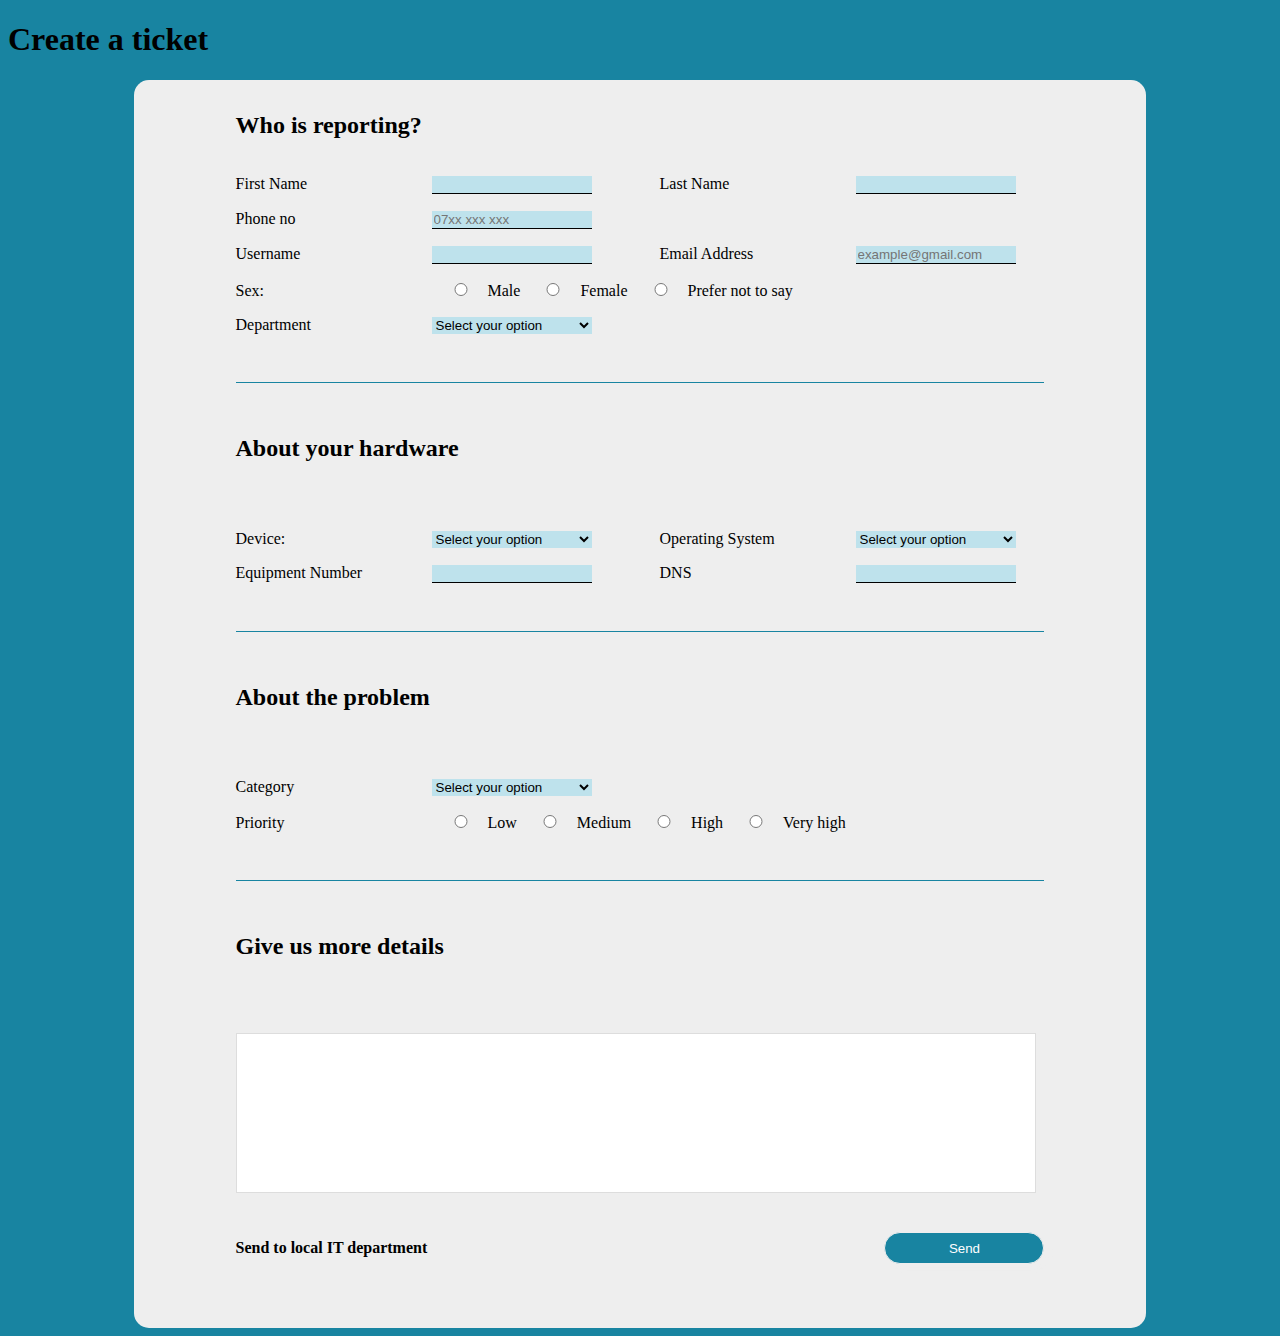
<file: Week 2/Form/index.html>
<!DOCTYPE html>

<html>

<head>
    <meta charset="utf-8">
    <meta http-equiv="X-UA-Compatible" content="IE=edge">
    <title>Form</title>
    <meta name="description" content="">
    <meta name="viewport" content="width=device-width, initial-scale=1">
    <link rel="stylesheet" href="index.css">
</head>

<body>
    <h1>Create a ticket</h1>
    <div class="container">
        <form>
            <h2>Who is reporting?</h2>
            <div class="reporter-info">
                <div class="name">
                    <label for="First Name">First Name</label>
                    <input id="first-name" name="first-name" type="text">


                    <label class="lastname" for="Last Name">Last Name</label>
                    <input id="last-name" name="last-name" type="text">



                </div>

                <div class="phone">
                    <label for="phone">Phone no</label>
                    <input type="tel" id="phone" name="phone" pattern="[0-9]{4}-[0-9]{3}-[0-9]{3}"
                        placeholder="07xx xxx xxx" required>
                </div>

                <div class="username/email">
                    <label for="username">Username</label>
                    <input id="username" name="username" type="text" required>

                    <label class="email" for="Email">Email Address</label>
                    <input id="email" name="email" type="email" placeholder="example@gmail.com">



                </div>

                <div class="sex">
                    <label for="sex">Sex:</label>
                    <input id="sex" name="sex" type="radio" autocomplete="off">Male
                    <input id="sex" name="sex" type="radio" autocomplete="off">Female
                    <input id="sex" name="sex" type="radio" autocomplete="off">Prefer not to say
                </div>

                <div>
                    <label for="department">Department</label>
                    <select id="department" name="department" autocomplete="off">
                        <option value="" disabled selected hidden>Select your option</option>
                        <option value="accounting">Accounting</option>
                        <option value="hr">HR</option>
                        <option value="production-planning">Production Planning</option>
                        <option value="health-and-safety">Health and Safety</option>
                        <option value="finance">Finance</option>
                        <option value="controlling">Controlling</option>
                        <option value="sales">Sales</option>
                        <option value="purchasing">Purchasing</option>

                    </select>
                </div>
            </div>


            <div class="hardware-info">
                <h2 class="h2">About your hardware</h2>
                <div>
                    <label for="device">Device:</label>
                    <select id="device" name="device" autocomplete="off">
                        <option value="" disabled selected hidden>Select your option</option>
                        <option value="smartphone">Smartphone</option>
                        <option value="thin-client">Thin Client</option>
                        <option value="mobile-thin-client">Mobile Thin Client</option>
                        <option value="ms-surface">MS Surface</option>
                    </select>

                    <label class="os" for="operating-system">Operating System</label>
                    <select id="operating-system" name="operating-system" autocomplete="off">
                        <option value="" disabled selected hidden>Select your option</option>
                        <option value="windows">Windows</option>
                        <option value="mac-os">Mac OS</option>
                    </select>

                    <div>

                        <label for="equipment-number">Equipment Number</label>
                        <input id="equipment-number" name="equipment-number" type="text">

                        <label class="dns" for="dns">DNS</label>
                        <input id="dns" name="dns" type="text" >
                    </div>

                </div>

            </div>


            <div class="problem-info">
                <h2 class="h2">About the problem</h2>
                <div>
                    <label for="category">Category</label>
                    <select id="category" name="category" autocomplete="off">
                        <option value="" disabled selected hidden>Select your option</option>
                        <option value="outlook">Outlook/Exchange</option>
                        <option value="smartphone">Smartpone</option>
                        <option value="hardware">Hardware</option>
                        <option value="software">Software</option>
                        <option value="printing">Printing</option>
                        <option value="windows">Windows</option>
                        <option value="citrix">Citrix</option>
                    </select>

                    <div class="priority">
                        <label for="priority">Priority</label>
                        <input type="radio" id="priority" name="priority" autocomplete="off">Low
                        <input type="radio" id="priority" name="priority" autocomplete="off">Medium
                        <input type="radio" id="priority" name="priority" autocomplete="off">High
                        <input type="radio" id="priority" name="priority" autocomplete="off">Very high
                    </div>

                </div>
            </div>

            <div class="description">
                <h2 class="h2">Give us more details</h2>

                <textarea id="description" name="description" maxlength="500"></textarea>
            </div>


        <div class="submit">
                <div class="send">
                <label for="send">Send to local IT department</label>
                <input class="btn" type="button" value="Send">
            </div>
        </div>
                

            

        </form>
    </div>

    <script src="" async defer></script>
</body>

</html>
</file>
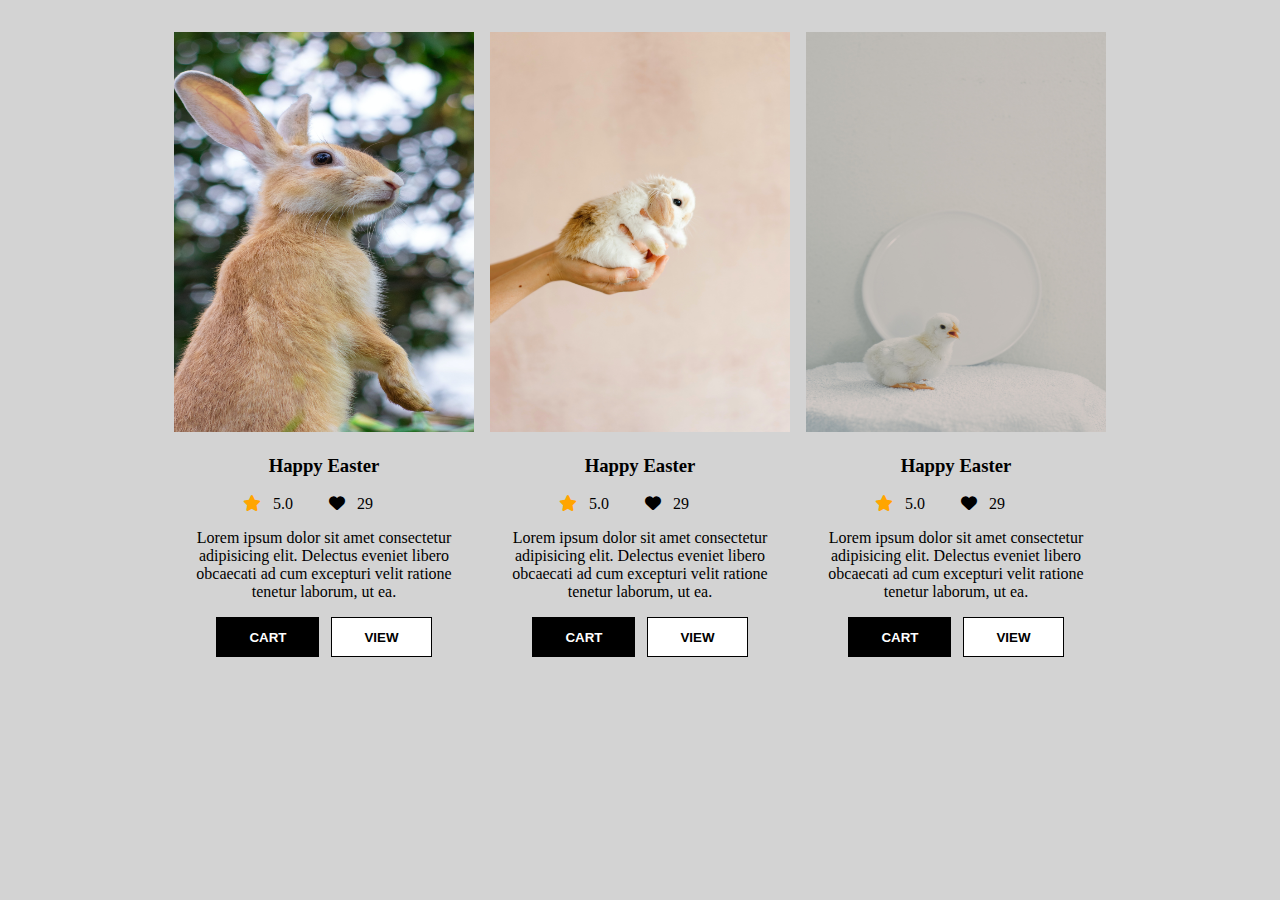
<file: Week 2/Layout ex/index.html>
<!DOCTYPE html>

<html>

<head>
    <meta charset="utf-8">
    <meta http-equiv="X-UA-Compatible" content="IE=edge">
    <title></title>
    <meta name="description" content="">
    <meta name="viewport" content="width=device-width, initial-scale=1">
    <link rel="stylesheet" href="index.css">
    <link rel="stylesheet" href="https://cdnjs.cloudflare.com/ajax/libs/font-awesome/6.1.1/css/all.css">
</head>

<body>

    <div class="container">


        <div class="item item1">
            <img src="layout img/1.jpg">
            <div class="content">
                <h3>Happy Easter</h3>


                <i class="fa fa-star"></i>
                <span>5.0</span>
                <i class="fa fa-heart"></i>
                <span>29</span>



                <p>
                    Lorem ipsum dolor sit amet consectetur adipisicing elit. Delectus eveniet libero obcaecati ad cum
                    excepturi velit ratione tenetur laborum, ut ea.
                </p>

                <button class="cart">CART</button>
                <button class="view">VIEW</button>

            </div>
        </div>


        
        <div class="item item1">
            <img src="layout img/2.jpg">
            <div class="content">
                <h3>Happy Easter</h3>


                <i class="fa fa-star"></i>
                <span>5.0</span>
                <i class="fa fa-heart"></i>
                <span>29</span>



                <p>
                    Lorem ipsum dolor sit amet consectetur adipisicing elit. Delectus eveniet libero obcaecati ad cum
                    excepturi velit ratione tenetur laborum, ut ea.
                </p>

                <button class="cart">CART</button>
                <button class="view">VIEW</button>

            </div>
        </div>


        <div class="item item1">
            <img src="layout img/3.jpg">
            <div class="content">
                <h3>Happy Easter</h3>


                <i class="fa fa-star"></i>
                <span>5.0</span>
                <i class="fa fa-heart"></i>
                <span>29</span>



                <p>
                    Lorem ipsum dolor sit amet consectetur adipisicing elit. Delectus eveniet libero obcaecati ad cum
                    excepturi velit ratione tenetur laborum, ut ea.
                </p>

                <button class="cart">CART</button>
                <button class="view">VIEW</button>

            </div>
        </div>

    </div>



    <script src="" async defer></script>

</body>

</html>
</file>
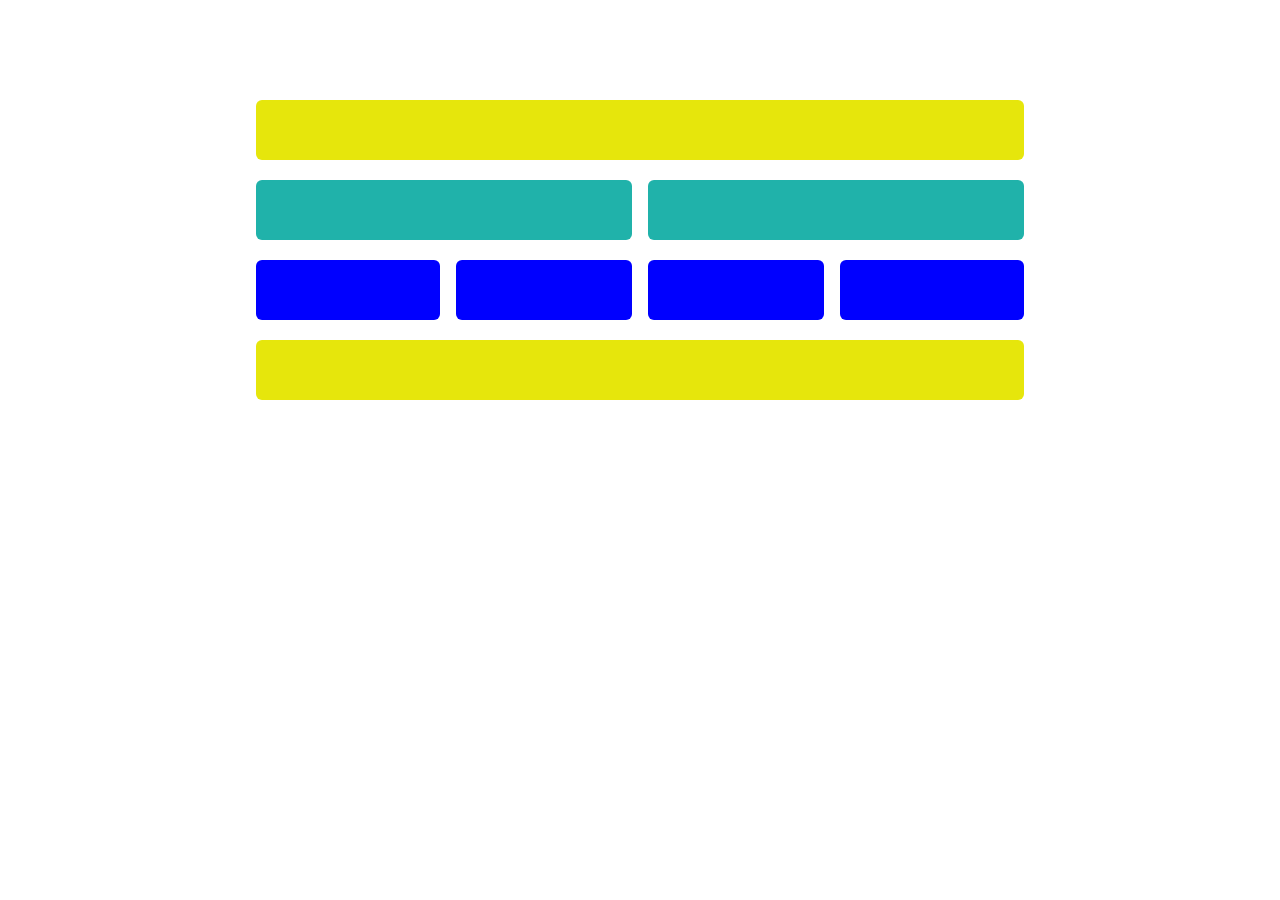
<file: Week 2/workshop 1/index.html>
<!DOCTYPE html>
<!--[if lt IE 7]>      <html class="no-js lt-ie9 lt-ie8 lt-ie7"> <![endif]-->
<!--[if IE 7]>         <html class="no-js lt-ie9 lt-ie8"> <![endif]-->
<!--[if IE 8]>         <html class="no-js lt-ie9"> <![endif]-->
<!--[if gt IE 8]>      <html class="no-js"> <!--<![endif]-->
<html>
    <head>
        <meta charset="utf-8">
        <meta http-equiv="X-UA-Compatible" content="IE=edge">
        <title></title>
        <meta name="description" content="">
        <meta name="viewport" content="width=device-width, initial-scale=1">
        <link rel="stylesheet" href="index.css">
    </head>
    <body>
        
        <div class="container">

            <div class="yellow box">

            </div>

            <div class="green2 box">

                <div class="greenA">
                    
                </div>

                <div class="greenB">
                    
                </div>

            </div>

            <div class="blue4 box">
                
                <div class="blueA">
                    
                </div>

                <div class="blueB">
                    
                </div>

                <div class="blueC">
                    
                </div>

                <div class="blueD">
                    
                </div>

            </div>

            <div class="yellow box">
                
            </div>

        </div>

        
        <script src="" async defer></script>
    </body>
</html>
</file>
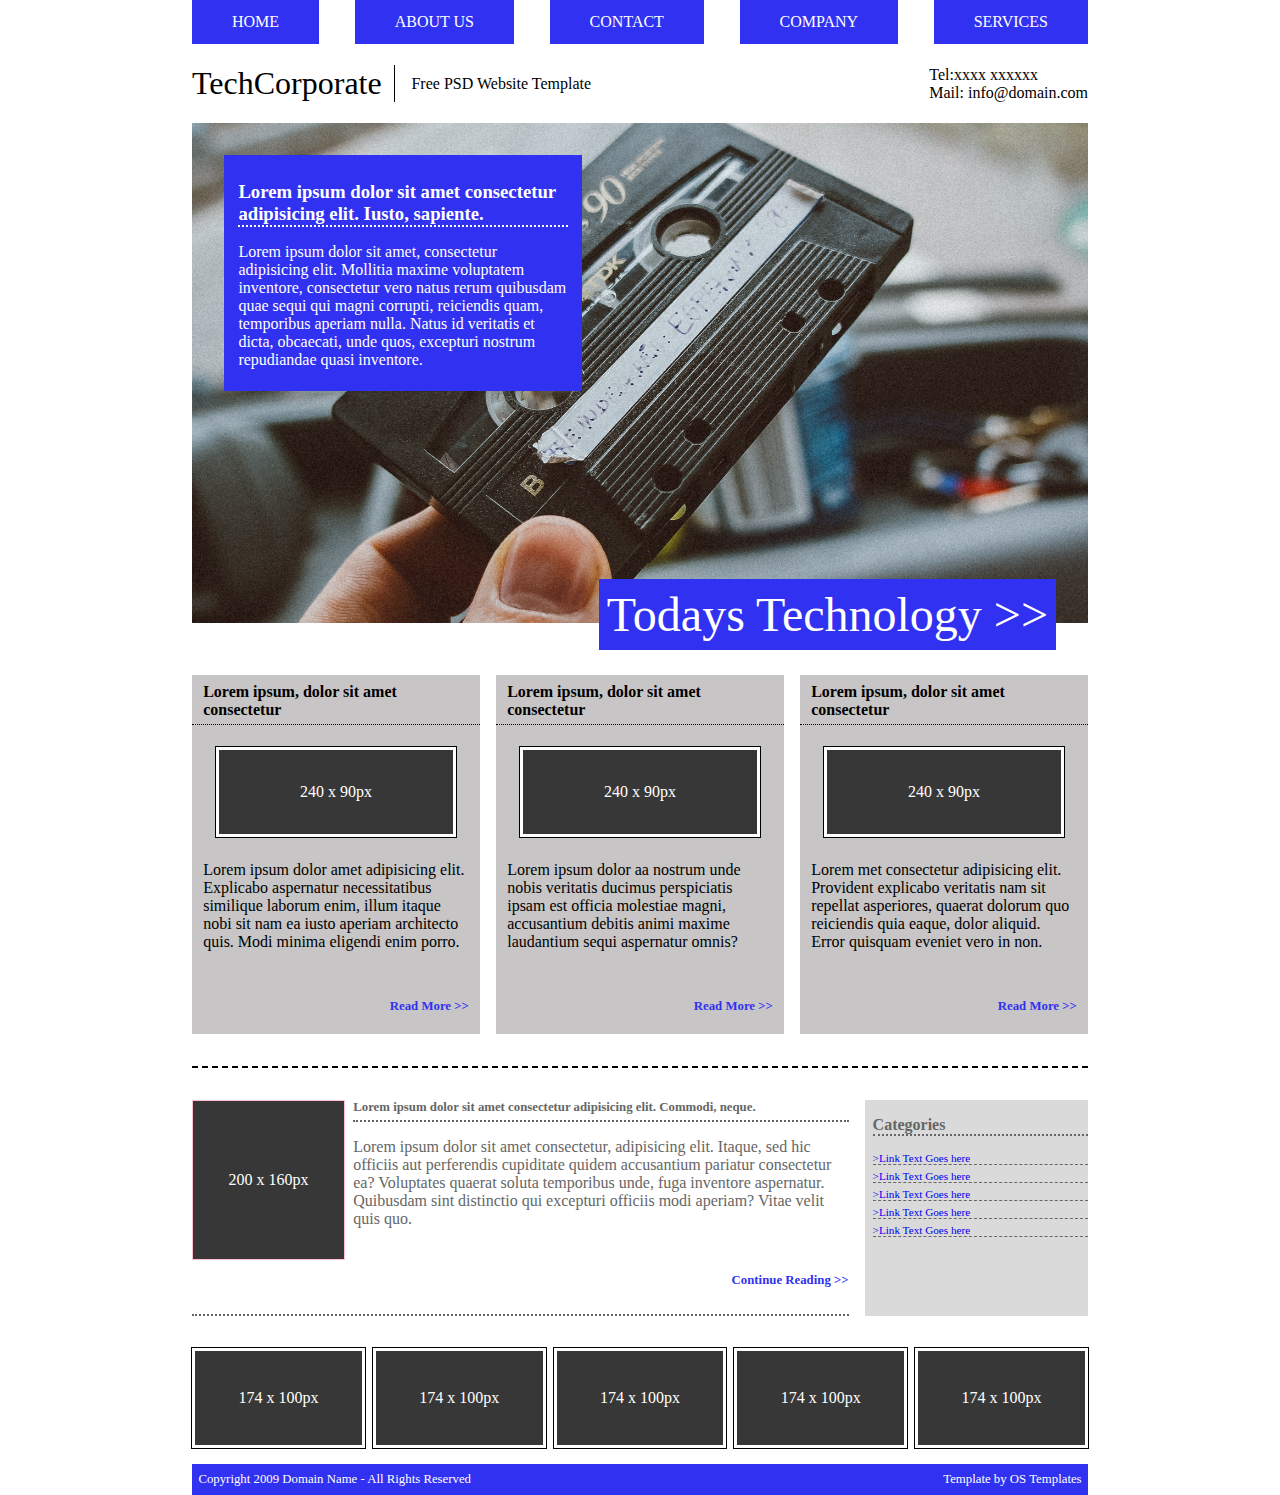
<file: Week 3/Template/index.html>
<!DOCTYPE html>

<html>
    <head>
        <meta charset="utf-8">
        <meta http-equiv="X-UA-Compatible" content="IE=edge">
        <title>Template</title>
        <meta name="description" content="">
        <meta name="viewport" content="width=device-width, initial-scale=1">
        <link rel="stylesheet" href="index.css">
    </head>
    <body>
        
        <header>
            <nav>
                
                    <div>
                        <a href="#">HOME</a>
                    </div>

                    <div>
                        <a href="#">ABOUT US</a>
                    </div>

                    <div>
                        <a href="#">CONTACT</a>
                    </div>

                    <div>
                        <a href="#">COMPANY</a>
                    </div>

                    <div>
                        <a href="#">SERVICES</a>
                    </div>

                    
            </nav>
        </header>

        <section class="section1">

            <div class="half1">

                <div>
                    <h1>TechCorporate</h1>
                </div>
                
                <div>
                    <p>Free PSD Website Template</p>
                </div>
            </div>

            <div class="half2">
                <p>Tel:xxxx xxxxxx<br>
                Mail: info@domain.com</p>
            </div>

        </section>

        <section class="section2">

            <div>
                <img src="images/tobias-tullius-ms5KaYqstdQ-unsplash.jpg">
            </div>

            <div class="card">
                <h3>Lorem ipsum dolor sit amet consectetur adipisicing elit. Iusto, sapiente.</h3>
                <p>Lorem ipsum dolor sit amet, consectetur adipisicing elit. Mollitia maxime voluptatem inventore, consectetur vero natus rerum quibusdam quae sequi qui magni corrupti, reiciendis quam, temporibus aperiam nulla. Natus id veritatis et dicta, obcaecati, unde quos, excepturi nostrum repudiandae quasi inventore.</p>
            </div>

            <div class="today">
                <h2>
                    Todays Technology<span> >> </span>
                </h2>
            </div>


        </section>


        <section class="section3">
            <div class="box">
                <h4>Lorem ipsum, dolor sit amet consectetur</h4>

                <div class="sizes">
                    240 x 90px
                </div>

                <p>
                    Lorem ipsum dolor amet adipisicing elit. Explicabo aspernatur necessitatibus similique laborum enim, illum itaque nobi sit nam ea iusto aperiam architecto quis. Modi minima eligendi enim porro.
                </p>

                <p class="read">Read More >></p>

            </div>

            <div class="box">
                <h4>Lorem ipsum, dolor sit amet consectetur</h4>

                <div class="sizes">
                    240 x 90px
                </div>

                <p>Lorem ipsum dolor  aa nostrum unde nobis veritatis ducimus  perspiciatis ipsam est officia molestiae magni, accusantium debitis animi maxime laudantium sequi aspernatur omnis?</p>

                <p class="read">Read More >></p>
            </div>

            <div class="box">
                <h4>Lorem ipsum, dolor sit amet consectetur</h4>

                <div class="sizes">
                    240 x 90px
                </div>

                <p>Lorem met consectetur adipisicing elit. Provident explicabo veritatis nam sit repellat asperiores, quaerat dolorum quo reiciendis quia eaque, dolor aliquid. Error quisquam eveniet vero in non.</p>

                <p class="read">Read More >></p>
            </div>

        </section>


        <section class="section4">

            <div class="section4-1">
                <div class="image">
                    200 x 160px
                </div>

                <div class="content">
                    <h5>Lorem ipsum dolor sit amet consectetur adipisicing elit. Commodi, neque.</h5>
                    <p>Lorem ipsum dolor sit amet consectetur, adipisicing elit. Itaque, sed hic officiis aut perferendis cupiditate quidem accusantium pariatur consectetur ea? Voluptates quaerat soluta temporibus unde, fuga inventore aspernatur. Quibusdam sint distinctio qui excepturi officiis modi aperiam? Vitae velit quis quo.</p>
                    <p class="read">Continue Reading >></p>
                </div>

            </div>

            <div class="section4-2">
                <h3>Categories</h3>
                <div class="a-list">
                    <a href="#">>Link Text Goes here</a>
                    <a href="#">>Link Text Goes here</a>
                    <a href="#">>Link Text Goes here</a>
                    <a href="#">>Link Text Goes here</a>
                    <a href="#">>Link Text Goes here</a>
                </div>
            </div>
        </section>


        <section class="section5">
            <div class="item">
                174 x 100px
            </div>

            <div class="item">
                174 x 100px
            </div>

            <div class="item">
                174 x 100px
            </div>

            <div class="item">
                174 x 100px
            </div>

            <div class="item">
                174 x 100px
            </div>

        </section>

        <footer>

            <div class="footer">
                <div>
                    <p>Copyright 2009 Domain Name - All Rights Reserved</p>
                </div>
    
                <div>
                    <p>Template by OS Templates</p>
                </div>
            </div>
            
        </footer>
        

        


        
        <script src="" async defer></script>
    </body>
</html>
</file>
<file: Week 2/Form/index.css>
*,
*::before,
*::after{
    box-sizing: border-box;
}

body{
    font-family: Georgia, 'Times New Roman', Times, serif;
    accent-color: rgb(24, 132, 161);
    background-color: rgb(24, 132, 161);
}

label {
    width: 10rem;
    display: inline-block;
    margin-right: 2rem;
  
}

input {
    width: 10rem;
    border: transparent;
    border-bottom: 0.5px solid;
    background-color: rgb(190, 226, 236);
   
}

select {
    background-color: rgb(190, 226, 236);
    border: transparent;
}


input:focus {
    outline: none;
    
}

select {
    width: 10rem;
}

input:focus::placeholder {
    color: transparent;
  }




.container {
    width: 80%;
    margin: 0 auto;
    border-radius: 15px;
    background-color: #eeeeee;
}

form {
    width: 80%; 
    margin: 0 auto;
}



.description label {
    align-items: start;
    
}



div {
    margin-top: 1rem;
   
}


.send {
    height: 2rem;
    margin-top: 2rem;
    margin-bottom: 2rem;

}

.submit {
    
    padding-bottom: 2rem;
}

.send label {
   width: 15rem;
   height: 100%;
  font-weight: 700;

  padding-top: 0.4rem;
 
}

.send input {
    width: 10rem;
    height: 100%;
    float: right;
    text-align: center;
    background-color: rgb(24, 132, 161);
    border: none;
    color: #fff;
	border: 1px solid #eee;
	border-radius: 20px;
	box-shadow: 5px 5px 5px #eee;
	text-shadow: none;
}

.btn:hover {
	background: #016ABC;
	color: #fff;
	border: 1px solid #eee;
	border-radius: 20px;
	box-shadow: 5px 5px 5px #eee;
	text-shadow: none;
    cursor:pointer;
}

.sex input {
    width: 3rem;
   
}

.lastname, .email, .os, .dns{
    margin-left: 4rem;
}

.priority input {
    width: 3rem;
}

h2 {
    padding-bottom: 1rem;
    padding-top: 2rem;
}

.h2{
   padding-bottom: 3rem;
}



textarea {
    
    transition: all 0.30s ease-in-out;
    outline: none;
    padding: 3px 0px 3px 3px;
    margin: 5px 1px 3px 0px;
    border: 1px solid #DDDDDD;
    resize: none;
    width: 50rem;
    height: 10rem;
  }

 textarea:focus {
    box-shadow: 0 0 5px rgb(24, 132, 161);
    padding: 3px 0px 3px 3px;
    margin: 5px 1px 3px 0px;
    border: 1px solid rgb(24, 132, 161);
    
}

.reporter-info, .hardware-info, .problem-info {
    border-bottom: 1px solid rgb(24, 132, 161);
    padding-bottom: 3rem;
}
</file>
<file: Week 2/Layout ex/index.css>
*,
*::after,
*::before {
    box-sizing: border-box;
}

body {
    background-color: lightgray;
}

.container {
    width: 80%;
    margin: 0 auto;
    display: flex;
    justify-content:center;
    gap: 2%;
    flex-wrap: wrap;
    text-align: center;
    gap: 1rem;
    margin-top: 2rem;
}

.item{
   
   flex-basis: 10%;
   min-width: 300px;
}

i {
    padding-right: 0.5rem;
    
}

.fa-star {
    color: orange;
}

.fa-heart:hover {
    color:red
}




span {
    padding-right: 2rem;
}


img {
    width: 100%;
    height: 400px;
    
}

.content {
    width: 100%;
    margin: 0 auto;
}

button {
    padding: 0.7rem 2rem;
    border-radius: 0px;
    box-shadow: 0;
    margin-bottom: 2rem;
}

.cart {
    background-color: black;
    color: white;
    border: 1px solid transparent;
    font-weight: bold;
    margin-right: 0.5rem;
}

.view {
    background-color: white;
    color: black;
    border: 1px solid black;
    font-weight: bold;
}
</file>
<file: Week 2/workshop 1/index.css>
*,
*::after,
*::before {
    box-sizing: border-box;
}


body {
    width: 60%;
    margin: 0 auto;
}

.container {
    
    margin-top: 100px;
}

.yellow {
    width: 100%;
    padding: 30px;
    background-color: rgb(230, 230, 12);
}


div {
    border-radius: 6px;
}


.box {
    margin-top: 20px;
    margin-bottom: 20px;
    
}

.green2 {
    position: relative;
    width: 100%;
    padding:30px;
    
}

.greenA {
    background-color: lightseagreen;
    position: absolute;
    left: 0;
    top: 0;
    padding-right: 20px;
    display: inline-block;
    width: 49%;
    height: 100%;
    
}

.greenB {
    background-color: lightseagreen;
    top: 0;
    right: 0;
    position: absolute;
    display: inline-block;
    width: 49%;
    height: 100%;
    
}

.blue4 {
    position: relative;
    width: 100%;
    padding:30px;
    
}

.blueA {
    position: absolute;
    width: 24%;
    background-color: blue;
    height: 100%;
    left: 0;
    top: 0;
    margin-right: 1%;
    
}

.blueB {
    display: inline-block;
    position: absolute;
    width: 23%;
    background-color: blue;
    height: 100%;
    top: 0;
    left: 24%;
    margin-left: 2%;
}

.blueC {
    display: inline-block;
    position: absolute;
    width: 23%;
    background-color: blue;
    height: 100%;
    top: 0;
    right: 24%;
    margin-right: 2%;
}

.blueD {
    display: inline-block;
    position: absolute;
    width: 24%;
    background-color: blue;
    height: 100%;
    top: 0;
    right: 0;
    margin-left: 1%;

}
</file>
<file: Week 3/Template/index.css>
*,
*::after,
*::before {
    box-sizing: border-box;
}


body {
    margin-top: 0px;
    width: 70%;
    margin: 0 auto;
}

nav  {
    display: flex;
    justify-content: space-between;
    
}

nav >* {
    padding: 0.8rem 2.5rem;
    background-color: rgb(49, 49, 241);
    margin-top: 0px;
}

nav a {
    text-decoration: none;
    color: white;
}

/* section1 */


.section1 {
    display: flex;
    justify-content: space-between;
    align-items: center;
}

.half1 {
    display: flex;
    align-items: center;
    gap: 1rem;
}

.half1 h1 {
    font-size: 2rem;
    font-weight: 500;
    border-right: 1px solid black;
    padding-right: 0.8rem;
}

/* section2 */

.section2 {
    position: relative;
    padding-bottom: 3rem;
}


.section2 img {
    width: 100%;
    max-height: 500px;
    object-fit: cover;
}

.card  {
    padding: 0.4rem 0.9rem;
    color: white;
}

.card h3 {
    border-bottom: 2px dotted white;
    margin-bottom: 0.3rem;
}

.card {
    position: absolute;
    top: 2rem;
    left: 2rem;
    width: 40%;
    background-color: rgb(49, 49, 241);
}

.today {
    position: absolute;
    right: 2rem;
    top: 26rem;
}

.today h2{ 
    font-size: 3rem;
    font-weight: 200;
    background-color: rgb(49, 49, 241);
    color: white;
    padding: 0.5rem;
}

/* section3 */


.section3 {
    display: flex;
    justify-content: space-between;
    gap: 1rem;
    padding-bottom: 2rem;
    border-bottom: 2px dashed black;

}

.section3 > * {
    flex-basis: 100%;
    background-color: rgb(199, 197, 197);
}

.box h4 {
    border-bottom: 1px dotted black;
    padding-bottom: 0.3rem;
    margin-top: 0px;
}

.box > * {
    padding: 0.5rem 0.7rem;
}

.sizes {
    display: flex;
    justify-content: center;
    align-items: center;
    width: 240px;
    height: 90px;
    border: 3px solid white;
    outline: 1px solid black;
    margin: 0 auto;
    background-color: rgb(56, 55, 55);
    color: white;
    
}

.box .read {
    float: right;
    margin-top: -1rem;
    color: rgb(49, 49, 241);
    font-size: 0.8rem;
    font-weight: 600;
    margin-top: 1rem;
}


/* section4 */

.section4 {
    margin-top: 2rem;
    display: flex;
}

.section4-1 {
    display: flex;
    padding-bottom: 0.8rem;
    border-bottom: 2px dotted rgb(102, 102, 102);
    margin-right: 1rem;
    
}


.image {
    display: flex;
    justify-content: center;
    align-items: center;
    width: 200px;
    height: 160px;
    border: 1px solid pink;
    background-color: rgb(56, 55, 55);
    color: white;
}

.content {
    width: 100%;
    padding-left: 0.5rem;
   
}

.content h5{ 
    margin: 0;
    font-size: 0.8rem;
    font-weight: 600;
    color: rgb(102, 102, 102);
    border-bottom: 2px dotted rgb(102, 102, 102);
    padding-bottom: 0.3rem;
}

.content p {
    color: rgb(102, 102, 102);
}

.content .read {
    float: right;
    color: rgb(49, 49, 241);
    font-size: 0.8rem;
    font-weight: 600;
    padding-top: 1rem;
}

.section4-2 {
    background-color: rgb(218, 218, 218);
    width: 80%;
    padding-left: 0.5rem;
}


.section4-2 h3 {
    font-size: 1rem;
    color: rgb(102, 102, 102);
    border-bottom: 2px dotted rgb(102, 102, 102);
}

.a-list {
    display: flex;
    flex-direction: column;
    gap: 0.3rem;
    color: rgb(49, 49, 241); 
}

.a-list a {
    text-decoration: none;
    border-bottom: 1px dashed rgb(102, 102, 102);
    font-size: 0.7rem;
}


/* section5 */


.section5 {
    display: flex;
    justify-content: space-between;
    margin-top: 2rem;
    margin-bottom: 1rem;
    gap: 0.5rem;
}


.section5 .item {
    display: flex;
    justify-content: center;
    align-items: center;
    width: 174px;
    height: 100px;
    background-color: rgb(56, 55, 55);
    color: white;
    outline: 1px solid black;
    border: 3px solid white;
    margin: 0 auto;
    flex-basis: 20%;
}


.footer {
    display: flex;
    justify-content: space-between;
    background-color: rgb(49, 49, 241);
    color: white;
    margin-top: 0px;
    padding: 0.5rem 0.4rem;
   
}


.footer p {
    margin: 0 auto;
    font-size: 0.8rem;
}
</file>
